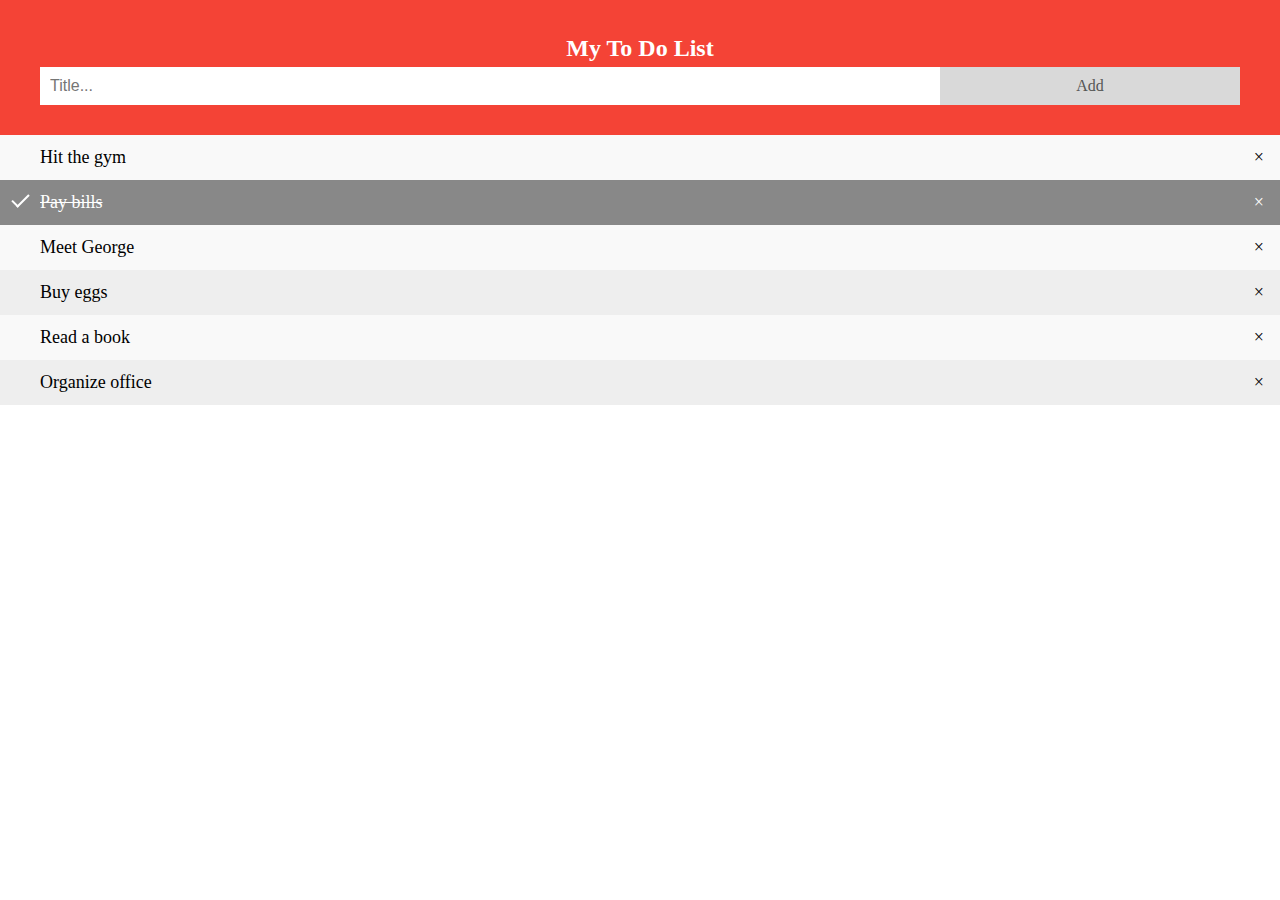
<file: To do list/index.html>
<!DOCTYPE html>
<html>
<head>
<meta name="viewport" content="width=device-width, initial-scale=1">
<style>
body {
  margin: 0;
  min-width: 250px;
}

/* Include the padding and border in an element's total width and height */
* {
  box-sizing: border-box;
}

/* Remove margins and padding from the list */
ul {
  margin: 0;
  padding: 0;
}

/* Style the list items */
ul li {
  cursor: pointer;
  position: relative;
  padding: 12px 8px 12px 40px;
  list-style-type: none;
  background: #eee;
  font-size: 18px;
  transition: 0.2s;
  
  /* make the list items unselectable */
  -webkit-user-select: none;
  -moz-user-select: none;
  -ms-user-select: none;
  user-select: none;
}

/* Set all odd list items to a different color (zebra-stripes) */
ul li:nth-child(odd) {
  background: #f9f9f9;
}

/* Darker background-color on hover */
ul li:hover {
  background: #ddd;
}

/* When clicked on, add a background color and strike out text */
ul li.checked {
  background: #888;
  color: #fff;
  text-decoration: line-through;
}

/* Add a "checked" mark when clicked on */
ul li.checked::before {
  content: '';
  position: absolute;
  border-color: #fff;
  border-style: solid;
  border-width: 0 2px 2px 0;
  top: 10px;
  left: 16px;
  transform: rotate(45deg);
  height: 15px;
  width: 7px;
}

/* Style the close button */
.close {
  position: absolute;
  right: 0;
  top: 0;
  padding: 12px 16px 12px 16px;
}

.close:hover {
  background-color: #f44336;
  color: white;
}

/* Style the header */
.header {
  background-color: #f44336;
  padding: 30px 40px;
  color: white;
  text-align: center;
}

/* Clear floats after the header */
.header:after {
  content: "";
  display: table;
  clear: both;
}

/* Style the input */
input {
  margin: 0;
  border: none;
  border-radius: 0;
  width: 75%;
  padding: 10px;
  float: left;
  font-size: 16px;
}

/* Style the "Add" button */
.addBtn {
  padding: 10px;
  width: 25%;
  background: #d9d9d9;
  color: #555;
  float: left;
  text-align: center;
  font-size: 16px;
  cursor: pointer;
  transition: 0.3s;
  border-radius: 0;
}

.addBtn:hover {
  background-color: #bbb;
}
</style>
</head>
<body>

<div id="myDIV" class="header">
  <h2 style="margin:5px">My To Do List</h2>
  <input type="text" id="myInput" placeholder="Title...">
  <span onclick="newElement()" class="addBtn">Add</span>
</div>

<ul id="myUL">
  <li>Hit the gym</li>
  <li class="checked">Pay bills</li>
  <li>Meet George</li>
  <li>Buy eggs</li>
  <li>Read a book</li>
  <li>Organize office</li>
</ul>

<script>
// Create a "close" button and append it to each list item
var myNodelist = document.getElementsByTagName("LI");
var i;
for (i = 0; i < myNodelist.length; i++) {
  var span = document.createElement("SPAN");
  var txt = document.createTextNode("\u00D7");
  span.className = "close";
  span.appendChild(txt);
  myNodelist[i].appendChild(span);
}

// Click on a close button to hide the current list item
var close = document.getElementsByClassName("close");
var i;
for (i = 0; i < close.length; i++) {
  close[i].onclick = function() {
    var div = this.parentElement;
    div.style.display = "none";
  }
}

// Add a "checked" symbol when clicking on a list item
var list = document.querySelector('ul');
list.addEventListener('click', function(ev) {
  if (ev.target.tagName === 'LI') {
    ev.target.classList.toggle('checked');
  }
}, false);

// Create a new list item when clicking on the "Add" button
function newElement() {
  var li = document.createElement("li");
  var inputValue = document.getElementById("myInput").value;
  var t = document.createTextNode(inputValue);
  li.appendChild(t);
  if (inputValue === '') {
    alert("You must write something!");
  } else {
    document.getElementById("myUL").appendChild(li);
  }
  document.getElementById("myInput").value = "";

  var span = document.createElement("SPAN");
  var txt = document.createTextNode("\u00D7");
  span.className = "close";
  span.appendChild(txt);
  li.appendChild(span);

  for (i = 0; i < close.length; i++) {
    close[i].onclick = function() {
      var div = this.parentElement;
      div.style.display = "none";
    }
  }
}
</script>

</body>
</html>
</file>
